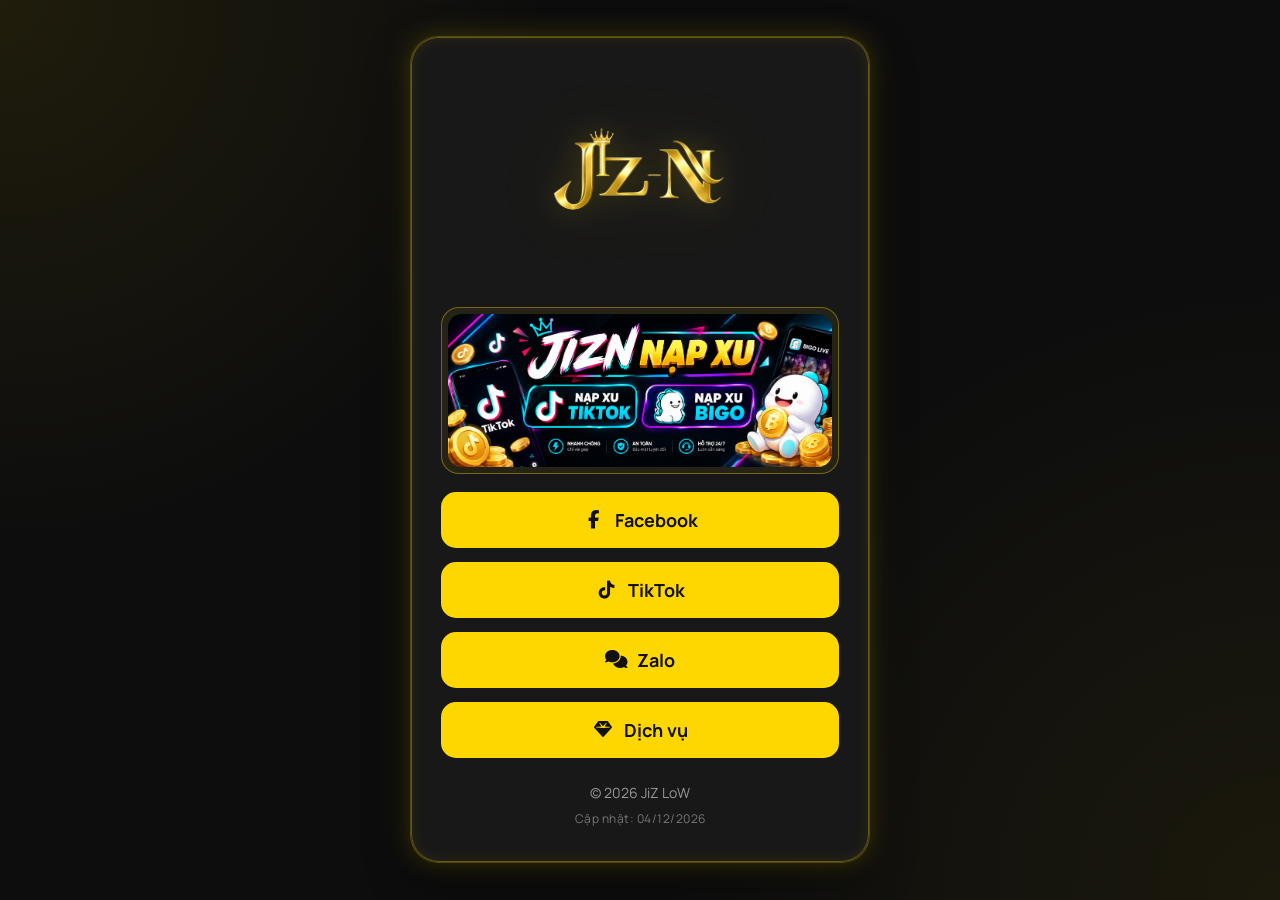
<file: index.html>
<!DOCTYPE html>
<html lang="vi">
<head>
  <meta charset="UTF-8">
  <meta name="viewport" content="width=device-width, initial-scale=1.0">
  <title>JiZ LoW - Liên hệ nạp xu</title>

  <link rel="stylesheet" href="style.css">
  <link href="https://fonts.googleapis.com/css2?family=Manrope:wght@400;600;700;800;900&display=swap" rel="stylesheet">
  <link rel="stylesheet" href="https://cdnjs.cloudflare.com/ajax/libs/font-awesome/6.5.2/css/all.min.css">
</head>

<body>
  <div class="card">

    <div class="logo-box">
      <img src="logo.png" alt="JiZ-N Logo" class="logo">
    </div>
<div class="home-banner-box">
  <img src="home-banner.jpg.png" alt="JiZ-N Team tuyển idol live Douyin TikTok" class="home-banner">
</div>
    <a class="btn" href="https://www.facebook.com/jizn.001/" target="_blank">
      <i class="fa-brands fa-facebook-f"></i> Facebook
    </a>

    <a class="btn" href="https://www.tiktok.com/@jizn.ne" target="_blank">
      <i class="fa-brands fa-tiktok"></i> TikTok
    </a>

    <a class="btn" href="https://zalo.me/0355794800" target="_blank">
      <i class="fa-solid fa-comments"></i> Zalo
    </a>

    <a class="btn service-btn" href="services.html">
      <i class="fa-solid fa-gem"></i> Dịch vụ
    </a>

    <div class="footer">
      <div>© 2026 JiZ LoW</div>
      <div id="lastUpdate"></div>
    </div>

  </div>

  <script src="script.js"></script>
</body>
</html>
</file>
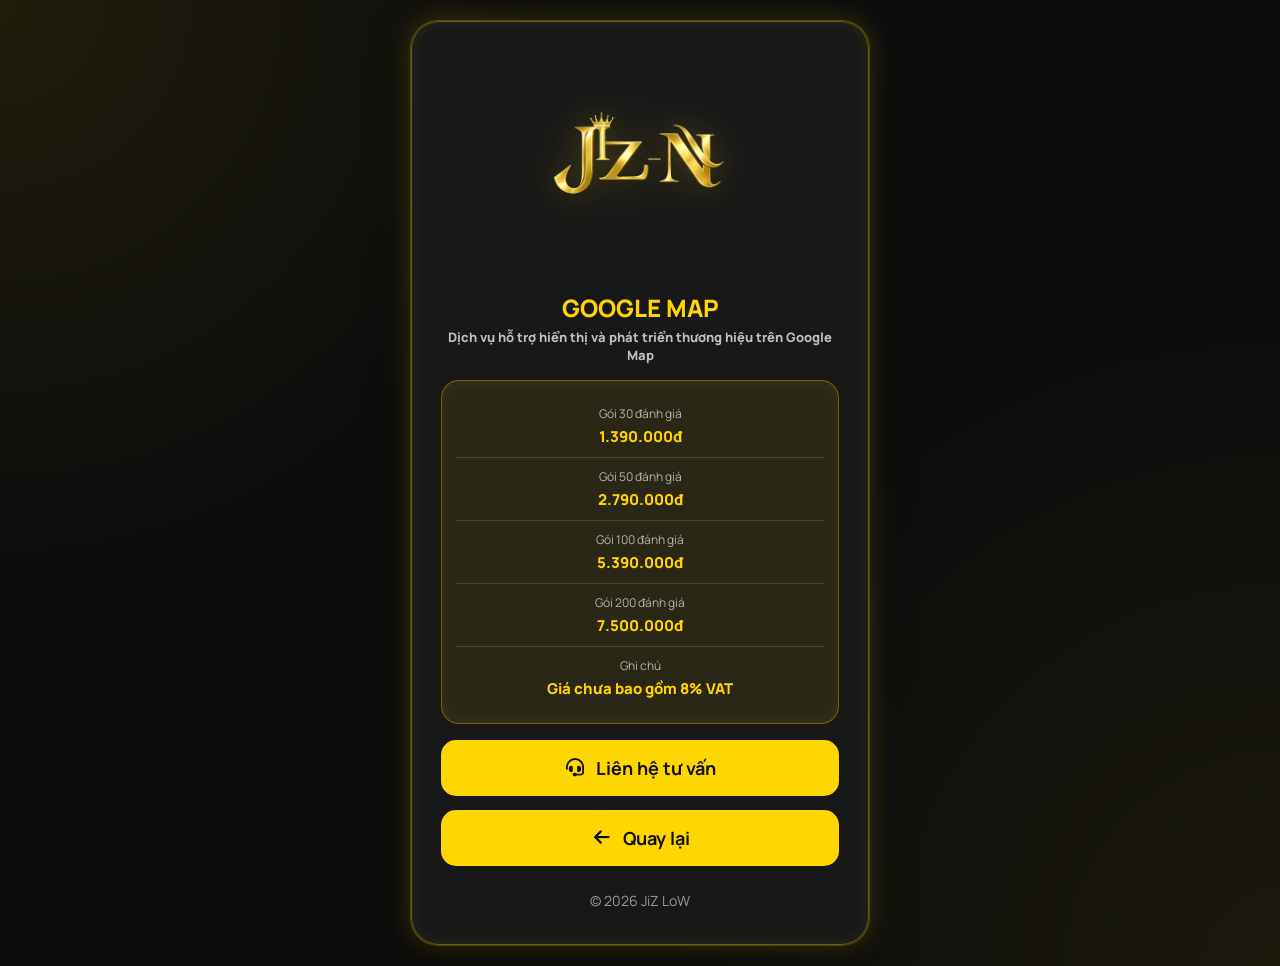
<file: google-map.html>
<!DOCTYPE html>
<html lang="vi">
<head>
  <meta charset="UTF-8">
  <meta name="viewport" content="width=device-width, initial-scale=1.0">
  <title>Dịch vụ Google Map - JiZ LoW</title>

  <link rel="stylesheet" href="style.css">
  <link href="https://fonts.googleapis.com/css2?family=Manrope:wght@400;600;700;800;900&display=swap" rel="stylesheet">
  <link rel="stylesheet" href="https://cdnjs.cloudflare.com/ajax/libs/font-awesome/6.5.2/css/all.min.css">
</head>

<body>
  <div class="card">

    <div class="logo-box">
      <img src="logo.png" alt="JiZ-N Logo" class="logo">
    </div>

    <div class="service-title">
      <h1>GOOGLE MAP</h1>
      <p>Dịch vụ hỗ trợ hiển thị và phát triển thương hiệu trên Google Map</p>
    </div>

    <div class="bank-box">
      <div class="bank-row">
        <span>Gói 30 đánh giá</span>
        <strong>1.390.000đ</strong>
      </div>

      <div class="bank-row">
        <span>Gói 50 đánh giá</span>
        <strong>2.790.000đ</strong>
      </div>

      <div class="bank-row">
        <span>Gói 100 đánh giá</span>
        <strong>5.390.000đ</strong>
      </div>

      <div class="bank-row">
        <span>Gói 200 đánh giá</span>
        <strong>7.500.000đ</strong>
      </div>

      <div class="bank-row">
        <span>Ghi chú</span>
        <strong>Giá chưa bao gồm 8% VAT</strong>
      </div>
    </div>

    <a class="btn" href="https://zalo.me/0355794800" target="_blank">
      <i class="fa-solid fa-headset"></i> Liên hệ tư vấn
    </a>

    <a class="btn back-btn" href="services.html">
      <i class="fa-solid fa-arrow-left"></i> Quay lại
    </a>

    <div class="footer">
      <div>© 2026 JiZ LoW</div>
    </div>

  </div>
</body>
</html>
</file>
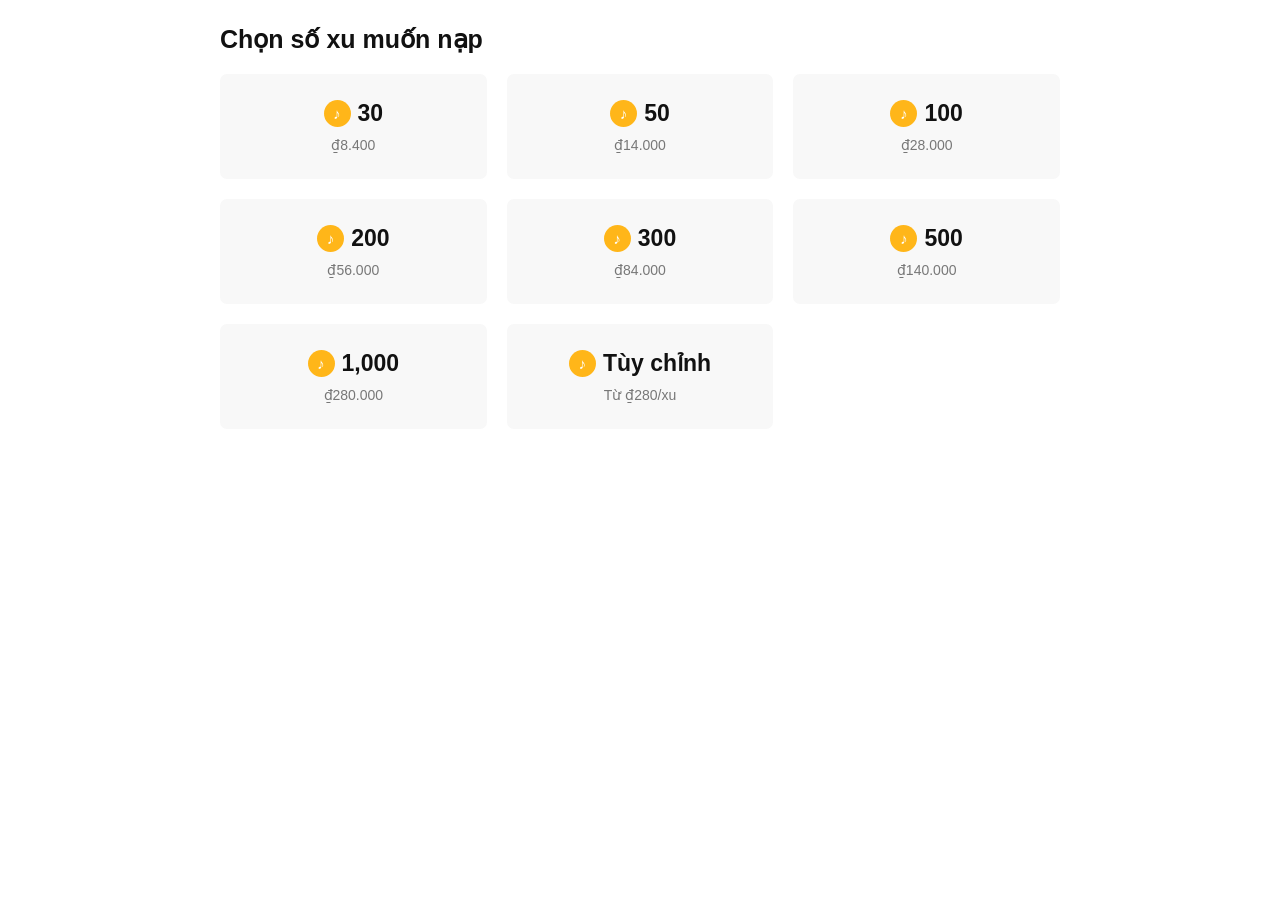
<file: preview.html>
<!DOCTYPE html>
<html lang="vi">
<head>
<meta charset="UTF-8">
<meta name="viewport" content="width=device-width, initial-scale=1.0">

<title>Nạp Xu</title>

<style>
* {
    box-sizing: border-box;
}

body {
    margin: 0;
    font-family: Arial, Helvetica, sans-serif;
    background: #fff;
    color: #111;
}

.wrapper {
    width: 840px;
    max-width: 94%;
    margin: 25px auto 60px;
}

h2 {
    font-size: 25px;
    margin-bottom: 20px;
}


/* =========================
   GRID
========================= */

.coin-grid {
    display: grid;
    grid-template-columns: repeat(3, 1fr);
    gap: 20px;
}


/* =========================
   CARD
========================= */

.coin-card {
    height: 105px;

    background: #f8f8f8;

    border: 1.5px solid transparent;
    border-radius: 7px;

    display: flex;
    flex-direction: column;
    align-items: center;
    justify-content: center;

    cursor: pointer;

    transition: .2s;
}

.coin-card:hover {
    border-color: #fe2c55;
    background: #fff5f7;
}

.coin-card.active {
    border-color: #fe2c55;
    background: #fff5f7;
}

.coin-main {
    display: flex;
    align-items: center;
    justify-content: center;

    font-size: 23px;
    font-weight: bold;
}

.coin-icon {
    width: 27px;
    height: 27px;

    border-radius: 50%;

    background: #ffb619;

    color: white;

    display: inline-flex;
    align-items: center;
    justify-content: center;

    margin-right: 7px;

    font-size: 15px;
}

.price {
    margin-top: 10px;
    color: #777;
    font-size: 14px;
}


/* =========================
   CUSTOM PANEL
========================= */

.custom-panel {
    display: none;

    margin-top: 25px;

    padding: 22px;

    background: #fafafa;

    border-radius: 10px;
}

.custom-panel h3 {
    margin-top: 0;
}

.custom-input {
    width: 100%;

    padding: 14px;

    border: 1px solid #ddd;
    border-radius: 7px;

    font-size: 18px;

    outline: none;
}

.custom-input:focus {
    border-color: #fe2c55;
}


/* =========================
   CUSTOM RESULT
========================= */

.custom-result {
    margin-top: 15px;

    background: white;

    border-radius: 8px;

    padding: 15px;

    line-height: 1.9;
}

.total-money {
    font-size: 27px;
    font-weight: bold;
    color: #fe2c55;
}

.current-price {
    font-weight: bold;
    color: #0877ff;
}

.price-group {
    font-weight: bold;
}


/* =========================
   PRICE GROUP LIST
========================= */

.price-list {
    margin-top: 15px;

    border-radius: 8px;

    overflow: hidden;

    border: 1px solid #eee;
}

.price-row {
    display: flex;
    justify-content: space-between;

    padding: 11px 13px;

    background: white;

    border-bottom: 1px solid #eee;
}

.price-row:last-child {
    border-bottom: none;
}

.price-row.active {
    background: #fff1f4;
    color: #fe2c55;
    font-weight: bold;
}


/* =========================
   WARNING
========================= */

.warning {
    display: none;

    color: #c62828;

    background: #fff0f0;

    border: 1px solid #ffc2c2;

    padding: 10px;

    border-radius: 7px;

    margin-top: 12px;
}


/* =========================
   BUTTON
========================= */

.btn {
    width: 100%;

    padding: 14px;

    border: none;
    border-radius: 8px;

    font-size: 16px;
    font-weight: bold;

    cursor: pointer;

    margin-top: 14px;
}

.btn-pay {
    background: #fe2c55;
    color: white;
}

.btn-copy {
    background: #171822;
    color: white;
}

.btn-zalo {
    background: #0877ff;
    color: white;
}

.btn:hover {
    opacity: .9;
}


/* =========================
   MODAL
========================= */

.modal {
    display: none;

    position: fixed;
    inset: 0;

    z-index: 9999;

    background: rgba(0,0,0,.55);

    align-items: center;
    justify-content: center;

    padding: 15px;
}

.modal-box {
    width: 430px;
    max-width: 100%;

    max-height: 96vh;
    overflow-y: auto;

    background: white;

    border-radius: 16px;

    padding: 26px;

    position: relative;

    text-align: center;
}

.close {
    position: absolute;

    right: 16px;
    top: 10px;

    font-size: 30px;

    cursor: pointer;
    color: #777;
}

.modal h2 {
    margin-top: 0;
}

.payment-coin {
    margin-top: 12px;
    font-size: 17px;
}

.payment-money {
    font-size: 31px;

    color: #fe2c55;

    font-weight: bold;

    margin: 14px 0 5px;
}

.payment-price {
    color: #777;
    font-size: 14px;

    margin-bottom: 12px;
}


/* =========================
   QR
========================= */

.qr-img {
    width: 250px;
    max-width: 100%;

    display: block;

    margin: 10px auto 20px;
}


/* =========================
   BANK
========================= */

.bank-box {
    padding: 15px;

    background: #f7f7f7;

    border-radius: 10px;

    text-align: left;

    line-height: 1.9;

    font-size: 14px;
}

.order-code {
    padding: 14px;

    margin-top: 5px;

    border: 1px dashed #fe2c55;

    border-radius: 7px;

    background: #fff4f6;

    text-align: center;

    color: #fe2c55;

    font-size: 17px;

    font-weight: bold;
}


/* =========================
   MOBILE
========================= */

@media(max-width: 650px) {

    .coin-grid {
        grid-template-columns: repeat(2, 1fr);
        gap: 12px;
    }

    .coin-card {
        height: 100px;
    }

    .coin-main {
        font-size: 20px;
    }
}
</style>
</head>


<body>

<div class="wrapper">

    <h2>Chọn số xu muốn nạp</h2>


    <div class="coin-grid">


        <!-- 30 -->

        <div class="coin-card"
             onclick="selectFixed(this,30)">

            <div class="coin-main">

                <span class="coin-icon">♪</span>

                30

            </div>

            <div class="price"
                 data-fixed-coin="30">
            </div>

        </div>


        <!-- 50 -->

        <div class="coin-card"
             onclick="selectFixed(this,50)">

            <div class="coin-main">

                <span class="coin-icon">♪</span>

                50

            </div>

            <div class="price"
                 data-fixed-coin="50">
            </div>

        </div>


        <!-- 100 -->

        <div class="coin-card"
             onclick="selectFixed(this,100)">

            <div class="coin-main">

                <span class="coin-icon">♪</span>

                100

            </div>

            <div class="price"
                 data-fixed-coin="100">
            </div>

        </div>


        <!-- 200 -->

        <div class="coin-card"
             onclick="selectFixed(this,200)">

            <div class="coin-main">

                <span class="coin-icon">♪</span>

                200

            </div>

            <div class="price"
                 data-fixed-coin="200">
            </div>

        </div>


        <!-- 300 -->

        <div class="coin-card"
             onclick="selectFixed(this,300)">

            <div class="coin-main">

                <span class="coin-icon">♪</span>

                300

            </div>

            <div class="price"
                 data-fixed-coin="300">
            </div>

        </div>


        <!-- 500 -->

        <div class="coin-card"
             onclick="selectFixed(this,500)">

            <div class="coin-main">

                <span class="coin-icon">♪</span>

                500

            </div>

            <div class="price"
                 data-fixed-coin="500">
            </div>

        </div>


        <!-- 1000 -->

        <div class="coin-card"
             onclick="selectFixed(this,1000)">

            <div class="coin-main">

                <span class="coin-icon">♪</span>

                1,000

            </div>

            <div class="price"
                 data-fixed-coin="1000">
            </div>

        </div>


        <!-- CUSTOM -->

        <div class="coin-card"
             onclick="showCustom(this)">

            <div class="coin-main">

                <span class="coin-icon">♪</span>

                Tùy chỉnh

            </div>

            <div class="price"
                 id="customCardPrice">

                Từ ₫280/xu

            </div>

        </div>


    </div>



    <!-- =============================
         CUSTOM
    ============================== -->

    <div class="custom-panel"
         id="customPanel">

        <h3>
            Nhập số xu muốn nạp
        </h3>


        <input
            type="number"
            id="customCoin"
            class="custom-input"
            min="1000"
            max="1000000"
            placeholder="Ví dụ: 50000"
            oninput="previewCustom()"
        >


        <div class="custom-result">

            <div>

                Số xu:

                <strong id="previewCoin">
                    0
                </strong>

            </div>


            <div>

                Nhóm giá:

                <span class="price-group"
                      id="previewGroup">

                    -

                </span>

            </div>


            <div>

                Đơn giá:

                <span class="current-price"
                      id="previewPrice">

                    0đ/xu

                </span>

            </div>


            <div>
                Thành tiền:
            </div>


            <div class="total-money"
                 id="previewTotal">

                0đ

            </div>

        </div>


        <!-- PRICE GROUP -->

        <div class="price-list"
             id="priceList">
        </div>


        <div class="warning"
             id="warning">

            Số xu phải từ 1.000 đến 1.000.000.

        </div>


        <button
            class="btn btn-pay"
            onclick="customCheckout()">

            Thanh toán

        </button>

    </div>

</div>



<!-- =============================
     PAYMENT MODAL
============================== -->

<div class="modal"
     id="paymentModal">

    <div class="modal-box">


        <span class="close"
              onclick="closeModal()">

            ×

        </span>


        <h2>
            Thanh toán
        </h2>


        <div class="payment-coin">

            Bạn đang nạp

            <strong>

                <span id="payCoin">
                    0
                </span>

                xu

            </strong>

        </div>


        <div class="payment-money"
             id="payMoney">

            0đ

        </div>


        <div class="payment-price"
             id="payPrice">
        </div>


        <img
            class="qr-img"
            id="qrImage"
            alt="VietQR"
        >


        <div class="bank-box">


            <div>

                <strong>
                    Ngân hàng:
                </strong>

                <span id="bankName">
                </span>

            </div>


            <div>

                <strong>
                    Số tài khoản:
                </strong>

                <span id="accountNo">
                </span>

            </div>


            <div>

                <strong>
                    Chủ tài khoản:
                </strong>

                <span id="accountName">
                </span>

            </div>


            <div>

                <strong>
                    Số tiền:
                </strong>

                <span id="bankMoney">
                </span>

            </div>


            <div>

                <strong>
                    Nội dung chuyển khoản:
                </strong>

            </div>


            <div class="order-code"
                 id="orderCode">
            </div>


        </div>


        <button
            class="btn btn-copy"
            onclick="copyOrder()">

            📋 Copy nội dung chuyển khoản

        </button>


        <button
            class="btn btn-zalo"
            onclick="sendZalo()">

            💬 Gửi bill qua Zalo

        </button>


    </div>

</div>



<script>

/* =================================================
   THÔNG TIN NGÂN HÀNG
================================================= */

const BANK_ID =
    "MB";

const BANK_NAME =
    "MB Bank";

const ACCOUNT_NO =
    "0123456789";

const ACCOUNT_NAME =
    "NGUYEN VAN A";

const ZALO_PHONE =
    "0901234567";



/* =================================================
   GIÁ GÓI THƯỜNG

   30 / 50 / 100 / 200 / 300 / 500 / 1000

   Sau này chỉ cần đổi chỗ này.
================================================= */

const NORMAL_PRICE =
    280;



/* =================================================
   BẢNG GIÁ CUSTOM

   SAU NÀY MUỐN ĐỔI GIÁ
   CHỈ SỬA PHẦN NÀY.
================================================= */

const PRICE_GROUPS = [

    {
        id: "G1",

        name: "1K - 10K",

        min: 1000,

        max: 10999,

        price: 280
    },


    {
        id: "G2",

        name: "11K - 100K",

        min: 11000,

        max: 109999,

        price: 276
    },


    {
        id: "G3",

        name: "110K - 1M",

        min: 110000,

        max: 1000000,

        price: 270
    }

];



/* =================================================
   CURRENT
================================================= */

let currentCoin =
    0;

let currentMoney =
    0;

let currentPrice =
    0;

let currentOrder =
    "";

let currentGroup =
    null;

let isCustom =
    false;



/* =================================================
   FORMAT NUMBER
================================================= */

function formatNumber(number) {

    return Number(number)
        .toLocaleString("vi-VN");

}



/* =================================================
   FORMAT MONEY
================================================= */

function formatMoney(number) {

    return "₫" +
        formatNumber(number);

}



/* =================================================
   RENDER GIÁ GÓI THƯỜNG

   Không cần nhập giá thủ công nữa.
================================================= */

function renderFixedPrices() {

    document
        .querySelectorAll(
            "[data-fixed-coin]"
        )
        .forEach(element => {

            const coin =
                Number(
                    element.dataset.fixedCoin
                );


            const total =
                coin *
                NORMAL_PRICE;


            element.innerText =
                formatMoney(total);

        });


    /*
       Card tùy chỉnh
    */

    document.getElementById(
        "customCardPrice"
    ).innerText =

        "Từ ₫" +

        formatNumber(
            PRICE_GROUPS[0].price
        ) +

        "/xu";

}



/* =================================================
   GET PRICE GROUP
================================================= */

function getPriceGroup(coin) {

    return PRICE_GROUPS.find(

        group =>

            coin >= group.min &&

            coin <= group.max

    );

}



/* =================================================
   RENDER PRICE GROUP
================================================= */

function renderPriceGroups() {

    const list =
        document.getElementById(
            "priceList"
        );


    list.innerHTML =
        "";


    PRICE_GROUPS.forEach(group => {

        const row =
            document.createElement(
                "div"
            );


        row.className =
            "price-row";


        row.dataset.group =
            group.id;


        row.innerHTML = `

            <span>

                ${group.name} xu

            </span>

            <strong>

                ${formatNumber(
                    group.price
                )}đ/xu

            </strong>

        `;


        list.appendChild(
            row
        );

    });

}



/* =================================================
   HIGHLIGHT GROUP
================================================= */

function highlightGroup(group) {

    document
        .querySelectorAll(
            ".price-row"
        )
        .forEach(row => {

            row.classList.remove(
                "active"
            );

        });


    if(!group) {

        return;

    }


    const active =
        document.querySelector(

            `[data-group="${group.id}"]`

        );


    if(active) {

        active.classList.add(
            "active"
        );

    }

}



/* =================================================
   CARD ACTIVE
================================================= */

function clearCardActive() {

    document
        .querySelectorAll(
            ".coin-card"
        )
        .forEach(card => {

            card.classList.remove(
                "active"
            );

        });

}



/* =================================================
   FIXED PACKAGE

   Luôn dùng NORMAL_PRICE
================================================= */

function selectFixed(
    card,
    coin
) {

    clearCardActive();


    card.classList.add(
        "active"
    );


    document.getElementById(
        "customPanel"
    ).style.display =
        "none";


    currentCoin =
        coin;


    currentPrice =
        NORMAL_PRICE;


    currentMoney =

        coin *

        NORMAL_PRICE;


    currentGroup =
        null;


    isCustom =
        false;


    openPayment();

}



/* =================================================
   SHOW CUSTOM
================================================= */

function showCustom(card) {

    clearCardActive();


    card.classList.add(
        "active"
    );


    document.getElementById(
        "customPanel"
    ).style.display =
        "block";


    document.getElementById(
        "customCoin"
    ).focus();

}



/* =================================================
   PREVIEW CUSTOM
================================================= */

function previewCustom() {

    const coin = Number(

        document.getElementById(
            "customCoin"
        ).value

    );


    const warning =
        document.getElementById(
            "warning"
        );


    if(!coin) {

        resetPreview();

        return;

    }


    document.getElementById(
        "previewCoin"
    ).innerText =

        formatNumber(
            coin
        );


    const group =
        getPriceGroup(
            coin
        );


    if(!group) {

        document.getElementById(
            "previewGroup"
        ).innerText =
            "Ngoài bảng giá";


        document.getElementById(
            "previewPrice"
        ).innerText =
            "-";


        document.getElementById(
            "previewTotal"
        ).innerText =
            "-";


        warning.style.display =
            "block";


        highlightGroup(null);


        return;

    }


    warning.style.display =
        "none";


    const money =

        coin *

        group.price;


    document.getElementById(
        "previewGroup"
    ).innerText =
        group.name;


    document.getElementById(
        "previewPrice"
    ).innerText =

        formatNumber(
            group.price
        ) +

        "đ/xu";


    document.getElementById(
        "previewTotal"
    ).innerText =

        formatMoney(
            money
        );


    highlightGroup(
        group
    );

}



/* =================================================
   RESET PREVIEW
================================================= */

function resetPreview() {

    document.getElementById(
        "previewCoin"
    ).innerText =
        "0";


    document.getElementById(
        "previewGroup"
    ).innerText =
        "-";


    document.getElementById(
        "previewPrice"
    ).innerText =
        "0đ/xu";


    document.getElementById(
        "previewTotal"
    ).innerText =
        "₫0";


    document.getElementById(
        "warning"
    ).style.display =
        "none";


    highlightGroup(null);

}



/* =================================================
   CUSTOM CHECKOUT
================================================= */

function customCheckout() {

    const coin = Number(

        document.getElementById(
            "customCoin"
        ).value

    );


    if(
        !coin ||
        !Number.isInteger(coin)
    ) {

        alert(
            "Vui lòng nhập số xu hợp lệ."
        );

        return;

    }


    const group =
        getPriceGroup(
            coin
        );


    if(!group) {

        alert(

            "Số xu phải từ 1.000 đến 1.000.000."

        );

        return;

    }


    currentCoin =
        coin;


    currentPrice =
        group.price;


    currentMoney =

        coin *

        group.price;


    currentGroup =
        group;


    isCustom =
        true;


    openPayment();

}



/* =================================================
   RANDOM ID
================================================= */

function randomID(length = 6) {

    const chars =

        "ABCDEFGHJKMNPQRSTUVWXYZ23456789";


    let result =
        "";


    for(
        let i = 0;
        i < length;
        i++
    ) {

        result +=

            chars.charAt(

                Math.floor(

                    Math.random() *

                    chars.length

                )

            );

    }


    return result;

}



/* =================================================
   ORDER CODE

   Ví dụ:
   XU50000-K7M9P2
================================================= */

function generateOrderCode() {

    return (

        "XU" +

        currentCoin +

        "-" +

        randomID(6)

    );

}



/* =================================================
   OPEN PAYMENT
================================================= */

function openPayment() {

    currentOrder =
        generateOrderCode();


    document.getElementById(
        "payCoin"
    ).innerText =

        formatNumber(
            currentCoin
        );


    document.getElementById(
        "payMoney"
    ).innerText =

        formatNumber(
            currentMoney
        ) +

        "đ";


    /*
       Hiện đơn giá
    */

    if(isCustom) {

        document.getElementById(
            "payPrice"
        ).innerText =

            currentGroup.name +

            " • " +

            formatNumber(
                currentPrice
            ) +

            "đ/xu";

    }

    else {

        document.getElementById(
            "payPrice"
        ).innerText =

            "Đơn giá: " +

            formatNumber(
                NORMAL_PRICE
            ) +

            "đ/xu";

    }



    document.getElementById(
        "bankName"
    ).innerText =
        BANK_NAME;


    document.getElementById(
        "accountNo"
    ).innerText =
        ACCOUNT_NO;


    document.getElementById(
        "accountName"
    ).innerText =
        ACCOUNT_NAME;


    document.getElementById(
        "bankMoney"
    ).innerText =

        formatNumber(
            currentMoney
        ) +

        "đ";


    document.getElementById(
        "orderCode"
    ).innerText =
        currentOrder;



    /*
       VIETQR
    */

    const qrURL =

        "https://img.vietqr.io/image/" +

        BANK_ID +

        "-" +

        ACCOUNT_NO +

        "-compact2.png" +

        "?amount=" +

        currentMoney +

        "&addInfo=" +

        encodeURIComponent(
            currentOrder
        ) +

        "&accountName=" +

        encodeURIComponent(
            ACCOUNT_NAME
        );


    document.getElementById(
        "qrImage"
    ).src =
        qrURL;


    document.getElementById(
        "paymentModal"
    ).style.display =
        "flex";

}



/* =================================================
   COPY ORDER
================================================= */

async function copyOrder() {

    try {

        await navigator.clipboard
            .writeText(
                currentOrder
            );


        alert(

            "Đã copy: " +

            currentOrder

        );

    }

    catch(error) {

        const textarea =
            document.createElement(
                "textarea"
            );


        textarea.value =
            currentOrder;


        document.body.appendChild(
            textarea
        );


        textarea.select();


        document.execCommand(
            "copy"
        );


        textarea.remove();


        alert(

            "Đã copy: " +

            currentOrder

        );

    }

}



/* =================================================
   ZALO
================================================= */

async function sendZalo() {

    let groupText =
        "";


    if(isCustom) {

        groupText =

`
Nhóm giá: ${currentGroup.name}
`;

    }


    const message =

`YÊU CẦU NẠP XU

Mã đơn: ${currentOrder}

Số xu: ${formatNumber(currentCoin)} xu
${groupText}
Đơn giá: ${formatNumber(currentPrice)}đ/xu

Tổng tiền: ${formatNumber(currentMoney)}đ

Tôi đã chuyển khoản.

Bill gửi kèm bên dưới.`;



    try {

        await navigator.clipboard
            .writeText(
                message
            );

    }

    catch(error) {}


    alert(

        "Đã copy thông tin đơn.\n\n" +

        "Zalo sẽ được mở.\n\n" +

        "Dán nội dung và gửi kèm bill."

    );


    window.open(

        "https://zalo.me/" +

        ZALO_PHONE,

        "_blank"

    );

}



/* =================================================
   CLOSE MODAL
================================================= */

function closeModal() {

    document.getElementById(
        "paymentModal"
    ).style.display =
        "none";

}



/* CLICK NGOÀI MODAL */

window.addEventListener(

    "click",

    function(event) {

        const modal =
            document.getElementById(
                "paymentModal"
            );


        if(
            event.target === modal
        ) {

            closeModal();

        }

    }

);



/* ESC */

document.addEventListener(

    "keydown",

    function(event) {

        if(
            event.key === "Escape"
        ) {

            closeModal();

        }

    }

);



/* =================================================
   INIT
================================================= */

renderFixedPrices();

renderPriceGroups();

</script>

</body>
</html>
</file>
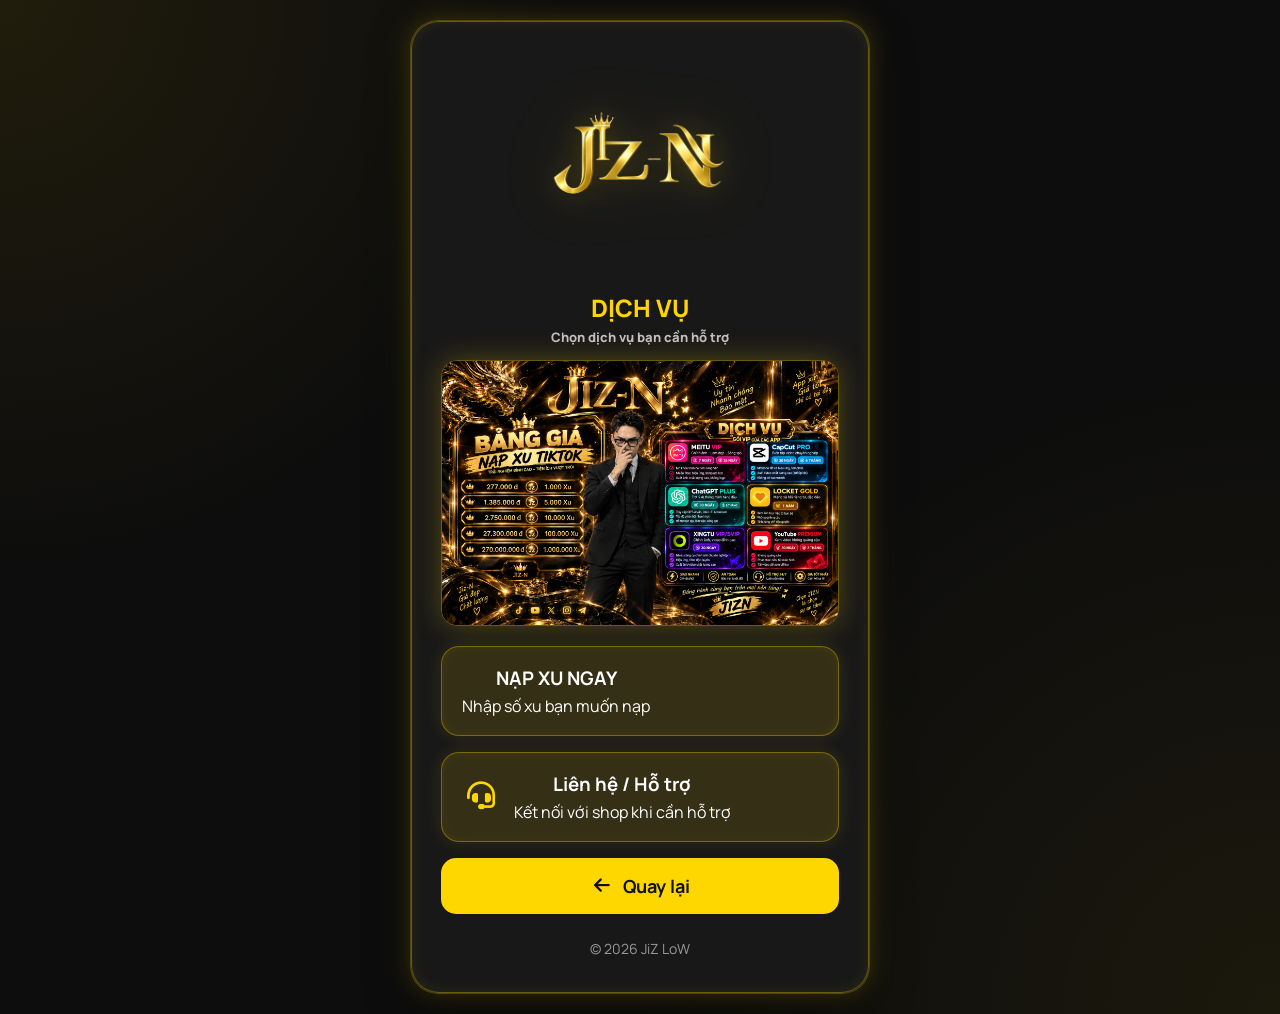
<file: services.html>
<!DOCTYPE html>
<html lang="vi">
<head>
  <meta charset="UTF-8">
  <meta name="viewport" content="width=device-width, initial-scale=1.0">
  <title>Dịch vụ - JiZ LoW</title>

  <link rel="stylesheet" href="style.css">
  <link href="https://fonts.googleapis.com/css2?family=Manrope:wght@400;600;700;800;900&display=swap" rel="stylesheet">
  <link rel="stylesheet" href="https://cdnjs.cloudflare.com/ajax/libs/font-awesome/6.5.2/css/all.min.css">
</head>

<body>
  <div class="card">

    <div class="logo-box">
      <img src="logo.png" alt="JiZ-N Logo" class="logo">
    </div>

    <div class="service-title">
      <h1>DỊCH VỤ</h1>
      <p>Chọn dịch vụ bạn cần hỗ trợ</p>
    </div>

    <img src="banggia-moi.png.png" class="price-banner" alt="Bảng giá coin">

   <!-- NẠP XU NGAY -->
<a class="service-card" href="preview.html" target="_blank">
  <div>
    <h3>NẠP XU NGAY</h3>
    <p>Nhập số xu bạn muốn nạp</p>
  </div>
</a>

<!-- LIÊN HỆ / HỖ TRỢ -->
<a class="service-card" href="#">
  <div class="service-icon">
    <i class="fa-solid fa-headset"></i>
  </div>
  <div>
    <h3>Liên hệ / Hỗ trợ</h3>
    <p>Kết nối với shop khi cần hỗ trợ</p>
  </div>
</a>

<!-- NÚT QUAY LẠI -->
<a class="btn back-btn" href="index.html">
  <i class="fa-solid fa-arrow-left"></i> Quay lại
</a>

    <div class="footer">
      <div>© 2026 JiZ LoW</div>
    </div>

  </div>
</body>
</html>
</file>
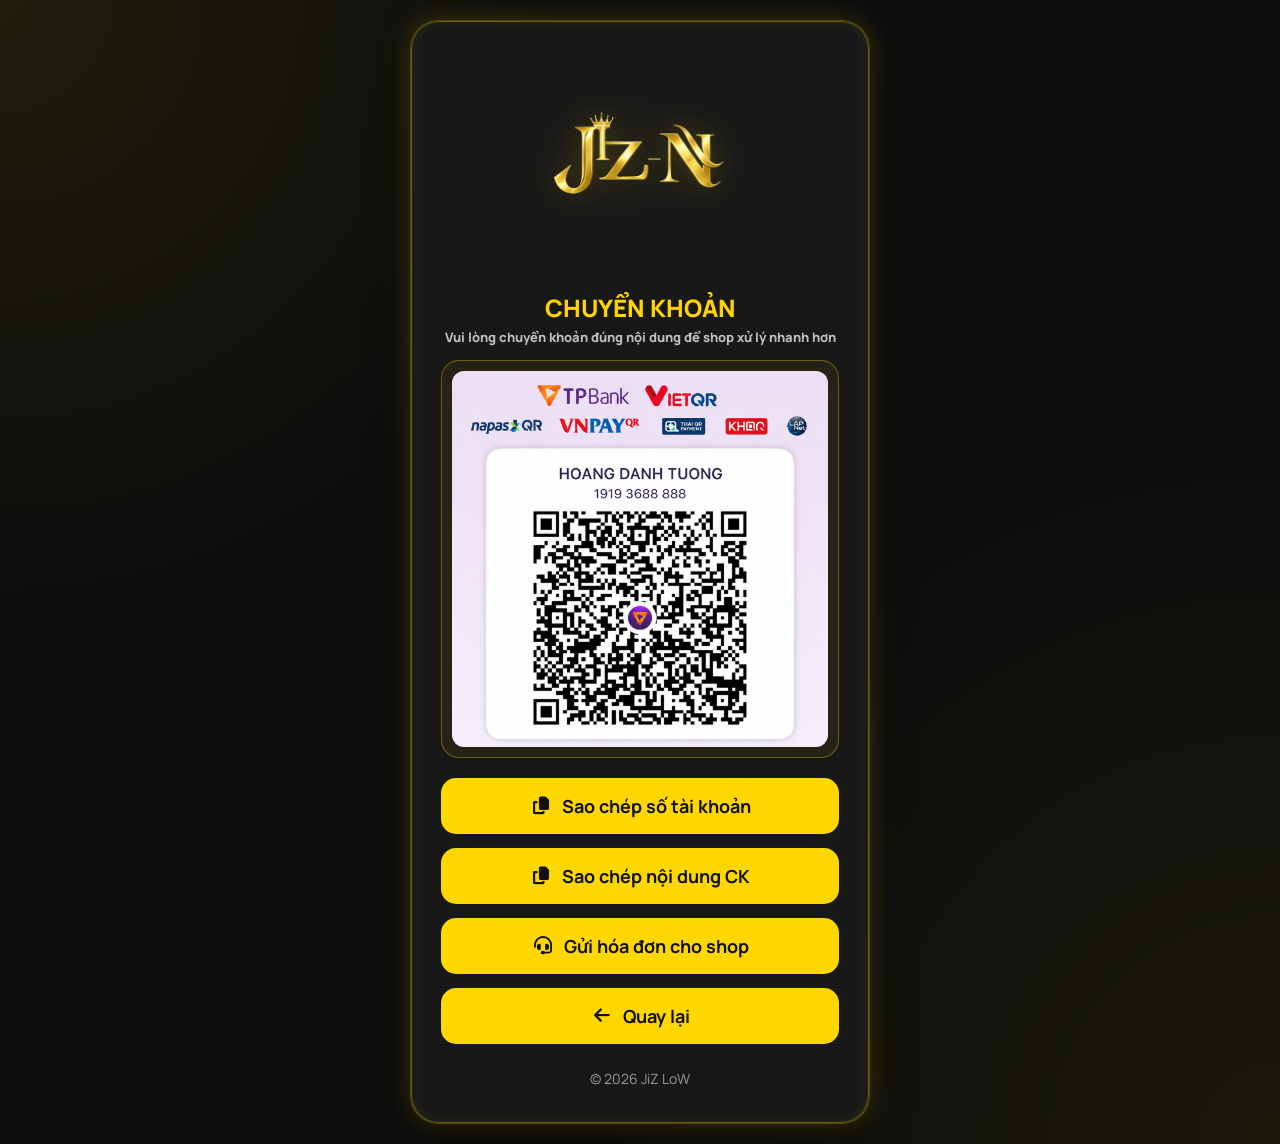
<file: transfer.html>
<!DOCTYPE html>
<html lang="vi">
<head>
  <meta charset="UTF-8">
  <meta name="viewport" content="width=device-width, initial-scale=1.0">
  <title>Chuyển khoản - JiZ LoW</title>

  <link rel="stylesheet" href="style.css">
  <link href="https://fonts.googleapis.com/css2?family=Manrope:wght@400;600;700;800;900&display=swap" rel="stylesheet">
  <link rel="stylesheet" href="https://cdnjs.cloudflare.com/ajax/libs/font-awesome/6.5.2/css/all.min.css">
</head>

<body>
  <div class="card">

    <div class="logo-box">
      <img src="logo.png" alt="JiZ-N Logo" class="logo">
    </div>

    <div class="service-title">
      <h1>CHUYỂN KHOẢN</h1>
      <p>Vui lòng chuyển khoản đúng nội dung để shop xử lý nhanh hơn</p>
    </div>
    <div class="qr-box">
  <img src="qr-bank.png" alt="QR Chuyển khoản" class="qr-image">
</div>
    <div class="bank-box" style="display: none;">
      <div class="bank-row">
        <span>Ngân hàng</span>
        <strong>TP BANK</strong>
      </div>

      <div class="bank-row">
        <span>Chủ tài khoản</span>
        <strong>HOANG DANH TUONG</strong>
      </div>

      <div class="bank-row">
        <span>Số tài khoản</span>
        <strong id="accountNumber">19193688888</strong>
      </div>

      <div class="bank-row">
        <span>Nội dung CK</span>
        <strong id="transferContent">JIZNSHOP</strong>
      </div>
    </div>

    <button class="btn" onclick="copyAccount()">
      <i class="fa-solid fa-copy"></i> Sao chép số tài khoản
    </button>
<button class="btn" onclick="copyTransferContent()">
  <i class="fa-solid fa-copy"></i> Sao chép nội dung CK
</button>
    <a class="btn" href="https://zalo.me/0355794800" target="_blank">
      <i class="fa-solid fa-headset"></i> Gửi hóa đơn cho shop
    </a>

    <a class="btn back-btn" href="services.html">
      <i class="fa-solid fa-arrow-left"></i> Quay lại
    </a>

    <div class="footer">
      <div>© 2026 JiZ LoW</div>
    </div>

  </div>

  <script>
  function copyAccount() {
    const account = document.getElementById("accountNumber").innerText;
    navigator.clipboard.writeText(account);
    alert("Đã sao chép số tài khoản!");
  }

  function copyTransferContent() {
    const content = document.getElementById("transferContent").innerText;
    navigator.clipboard.writeText(content);
    alert("Đã sao chép nội dung chuyển khoản!");
  }
</script>
</body>
</html>
</file>
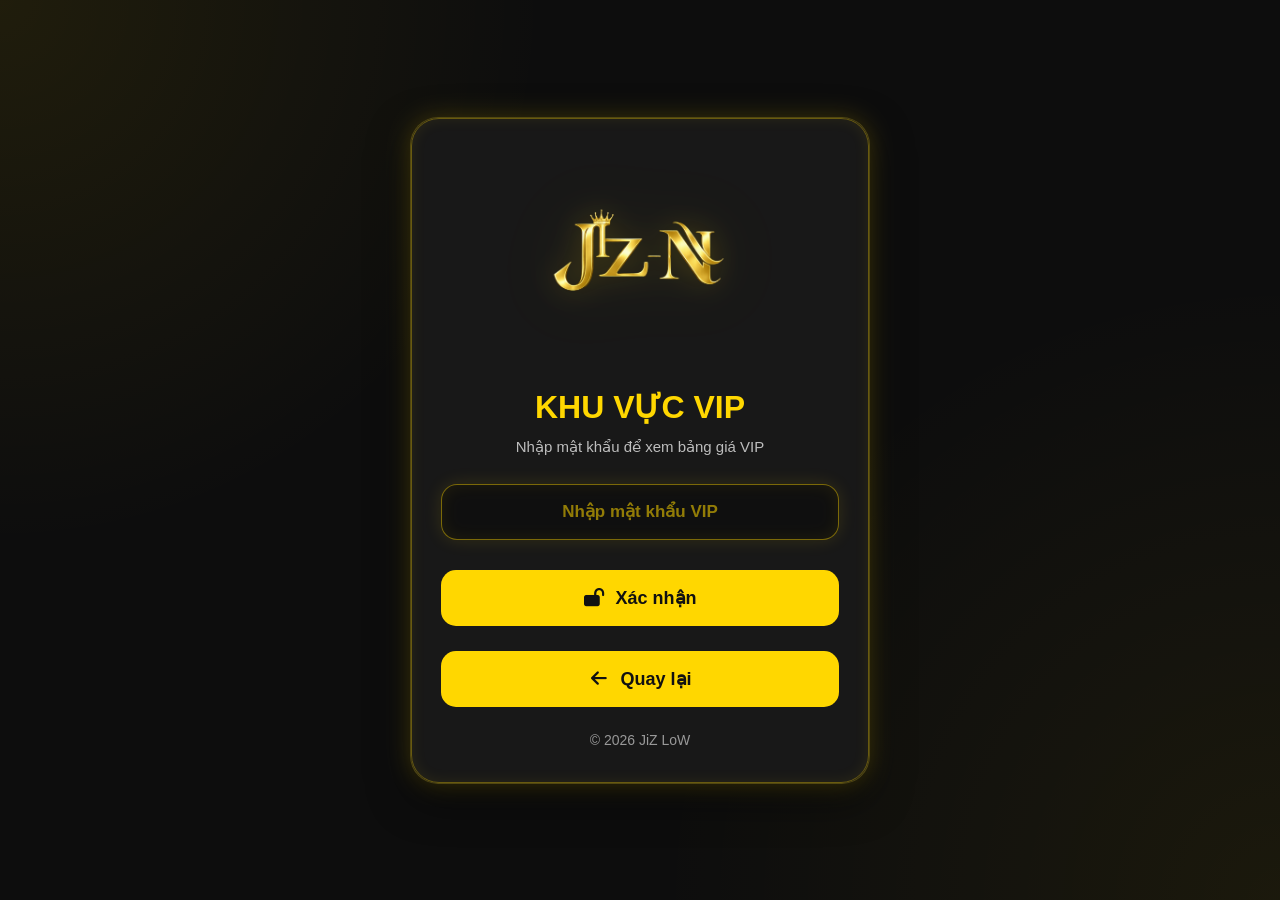
<file: vip.html>
<!DOCTYPE html>
<html lang="vi">
<head>

<meta charset="UTF-8">
<meta name="viewport" content="width=device-width, initial-scale=1.0">

<title>VIP | JiZ LoW</title>

<link rel="stylesheet" href="style.css">
<link rel="stylesheet" href="https://cdnjs.cloudflare.com/ajax/libs/font-awesome/6.5.2/css/all.min.css">

</head>

<body>

<div class="card">

    <div class="logo-box">
        <img src="logo.png" alt="Jz-N Logo" class="logo">
    </div>

    <h1 class="service-title">KHU VỰC VIP</h1>

    <p class="service-subtitle">
        Nhập mật khẩu để xem bảng giá VIP
    </p>

    <div class="vip-box">
        <input type="password" id="vipPassword" placeholder="Nhập mật khẩu VIP" onkeydown="if(event.key==='Enter'){checkVipPassword()}">
        <button class="btn" onclick="checkVipPassword()">
            <i class="fa-solid fa-lock-open"></i> Xác nhận
        </button>
        <p id="vipMessage"></p>
    </div>

    <a class="btn" href="services.html">
        <i class="fa-solid fa-arrow-left"></i> Quay lại
    </a>

    <div class="footer">
        © 2026 JiZ LoW
    </div>

</div>

<script>
const VIP_PASSWORD = "JIZVIP2026";

function checkVipPassword(){

    const input = document.getElementById("vipPassword");
    const message = document.getElementById("vipMessage");

    const pass = input.value.trim();

    if(pass === VIP_PASSWORD){
    sessionStorage.setItem("VIP_UNLOCKED", "true");
    window.location.href = "vip-price.html";
}else{
    message.textContent = "Sai mật khẩu VIP!";
}
}
</script>
</script>

</body>
</html>
</file>
<file: style.css>
*{
    margin:0;
    padding:0;
    box-sizing:border-box;
font-family:'Manrope', Arial, Helvetica, sans-serif;}

body{

    background-color:#0d0d0d;

    background-image:
    radial-gradient(circle at top left,
    rgba(255,215,0,.08),
    transparent 35%),

    radial-gradient(circle at bottom right,
    rgba(255,215,0,.06),
    transparent 40%);

    display:flex;
    justify-content:center;
    align-items:center;
    min-height:100vh;
    color:white;
    padding:20px;
}

.card{
    animation:logoPulse 2.5s ease-in-out infinite;
    width:460px;
max-width:92%;
    background:rgba(26,26,26,.9);
    border:1px solid rgba(255,215,0,.25);

    padding:30px 30px 35px;
    border-radius:28px;
    text-align:center;

    box-shadow:
        0 0 25px rgba(255,215,0,.2),
        0 15px 40px rgba(0,0,0,.55);

    backdrop-filter:blur(12px);
    -webkit-backdrop-filter:blur(12px);

    position:relative;
    overflow:hidden;
   transition:
    transform .35s ease,
    box-shadow .35s ease;
    transform-style:preserve-3d;
    will-change:transform;
}

.logo-box{
    display:flex;
    justify-content:center;
    align-items:center;
    margin:10px 0 35px;
}

.logo{
    width:300px;
    max-width:90%;
    height:auto;
    display:block;

    filter:
        drop-shadow(0 0 12px rgba(255,215,0,.25))
        drop-shadow(0 0 25px rgba(255,215,0,.15));

    transition:.35s ease;
}

.logo:hover{
    transform:scale(1.03);
    filter:
        drop-shadow(0 0 18px rgba(255,215,0,.45))
        drop-shadow(0 0 35px rgba(255,215,0,.25));
}

/* Button */
.btn{
    position:relative;
    overflow:hidden;

    display:flex;
    align-items:center;
    justify-content:center;
    width:100%;
    height:56px;
    padding:0 20px;
    margin:14px 0;
    border:none;
    outline:none;
    cursor:pointer;
    background:#FFD700;
    color:#111;
    border-radius:15px;
    font-size:18px;
    font-weight:bold;
    text-decoration:none;
    transition:.3s ease;
}
.btn:hover{
    background:#fff3a5;
    transform:translateY(-3px);
    box-shadow:0 0 18px rgba(255,215,0,.65);
}
.btn:active{
    transform:scale(.97);
}
.btn:focus-visible{
    outline:none;
    box-shadow:
        0 0 0 3px rgba(255,215,0,.35),
        0 0 20px rgba(255,215,0,.6);
}
.btn i{
    margin-right:10px;
    width:22px;
    text-align:center;
    font-size:18px;
}

.footer{
    margin-top:25px;
    color:#999;
    font-size:14px;
}

/* Toast */
#toast{
    position:fixed;
    left:50%;
    bottom:30px;
    transform:translateX(-50%) translateY(20px);
    background:#FFD700;
    color:#111;
    padding:14px 24px;
    border-radius:999px;
    font-weight:bold;
    box-shadow:0 8px 20px rgba(0,0,0,.35);
    opacity:0;
    visibility:hidden;
    pointer-events:none;
    transition:.3s;
}

#toast.show{
    opacity:1;
    visibility:visible;
    transform:translateX(-50%) translateY(0);
}

/* Mobile */
@media(max-width:768px){
    .card{
        width:100%;
        padding:30px 20px;
    }

    .avatar{
        width:100px;
        height:100px;
        font-size:40px;
    }

    h1{
        font-size:34px;
    }

    h2{
        font-size:17px;
    }

    .qr-box{
        width:190px;
        height:190px;
    }

    .btn{
        height:54px;
        font-size:16px;
    }
}
.card{
    animation:cardFadeIn .8s ease forwards;
}

@keyframes cardFadeIn{
    from{
        opacity:0;
        transform:translateY(30px);
    }

    to{
        opacity:1;
        transform:translateY(0);
    }
}

.avatar,
h1,
h2,
.footer{
    animation:itemFadeIn .6s ease forwards;
}

@keyframes itemFadeIn{
    from{
        opacity:0;
        transform:translateY(18px);
    }

    to{
        opacity:1;
        transform:translateY(0);
    }
}
.btn::before{
    content:"";
    position:absolute;
    top:0;
    left:-100%;
    width:100%;
    height:100%;
    background:linear-gradient(
        120deg,
        transparent,
        rgba(255,255,255,.55),
        transparent
    );
    transition:.5s;
}

.btn:hover::before{
    left:100%;
}
.card::before{
    content:"";
    position:absolute;
    inset:0;
    border-radius:28px;
    border:1px solid rgba(255,215,0,.35);
    box-shadow:
        inset 0 0 15px rgba(255,215,0,.08),
        0 0 18px rgba(255,215,0,.15);
    pointer-events:none;
}

.card:hover{
    transform:translateY(-6px);
    box-shadow:
        0 0 35px rgba(255,215,0,.35),
        0 25px 60px rgba(0,0,0,.75);
}
@keyframes logoPulse{
    0%{
        box-shadow:
            0 0 15px rgba(255,215,0,.6),
            0 0 35px rgba(255,215,0,.3);
    }

    50%{
        box-shadow:
            0 0 25px rgba(255,215,0,.9),
            0 0 60px rgba(255,215,0,.45);
    }

    100%{
        box-shadow:
            0 0 15px rgba(255,215,0,.6),
            0 0 35px rgba(255,215,0,.3);
    }
}
.btn{
    opacity:0;
    animation:buttonFade .6s ease forwards;
}

.btn:nth-of-type(1){animation-delay:.15s;}
.btn:nth-of-type(2){animation-delay:.25s;}
.btn:nth-of-type(3){animation-delay:.35s;}
.btn:nth-of-type(4){animation-delay:.45s;}
.btn:nth-of-type(5){animation-delay:.55s;}
.btn:nth-of-type(6){animation-delay:.65s;}
.btn:nth-of-type(7){animation-delay:.75s;}

@keyframes buttonFade{
    from{
        opacity:0;
        transform:translateY(20px);
    }

    to{
        opacity:1;
        transform:translateY(0);
    }
}
/* Luxury Scrollbar */

::-webkit-scrollbar{
    width:10px;
}

::-webkit-scrollbar-track{
    background:#111;
}

::-webkit-scrollbar-thumb{
    background:#FFD700;
    border-radius:999px;
    border:2px solid #111;
}

::-webkit-scrollbar-thumb:hover{
    background:#ffe55c;
}
::selection{
    background:#FFD700;
    color:#111;
}

::-moz-selection{
    background:#FFD700;
    color:#111;
}
.background-glow{
    position:fixed;
    inset:0;
    pointer-events:none;
    z-index:-1;

    background:
        radial-gradient(circle at 20% 20%, rgba(255,215,0,.08), transparent 18%),
        radial-gradient(circle at 80% 30%, rgba(255,215,0,.05), transparent 22%),
        radial-gradient(circle at 60% 80%, rgba(255,215,0,.06), transparent 20%);

    animation:glowMove 18s ease-in-out infinite alternate;
}

@keyframes glowMove{

    from{
        transform:translate(0,0) scale(1);
    }

    to{
        transform:translate(-30px,-20px) scale(1.08);
    }

}
#lastUpdate{

    margin-top:8px;

    font-size:12px;

    color:#777;

    letter-spacing:.5px;

}
/* ===== LOGO ===== */

.logo-box{
    display:flex;
    justify-content:center;
    align-items:center;
    margin:10px 0 30px;
}

.logo{
    width:300px;
    max-width:90%;
    height:auto;
    display:block;

    filter:
        drop-shadow(0 0 15px rgba(255,215,0,.20))
        drop-shadow(0 0 35px rgba(255,215,0,.10));

    transition:.35s ease;
}

.logo:hover{
    transform:scale(1.03);

    filter:
        drop-shadow(0 0 20px rgba(255,215,0,.35))
        drop-shadow(0 0 40px rgba(255,215,0,.20));
}
/* ===== SERVICES ===== */

.service-title{
    color:#FFD700;
    font-size:32px;
    font-weight:800;
    margin-top:5px;
    margin-bottom:8px;
    text-align:center;
}

.service-subtitle{
    color:#bdbdbd;
    font-size:15px;
    margin-bottom:28px;
    text-align:center;
}
.service-card{
    display:flex;
    align-items:center;
    gap:18px;

    width:100%;
    padding:18px 20px;
    margin:16px 0;

    text-decoration:none;

    background:rgba(255,215,0,.12);
    border:1px solid rgba(255,215,0,.35);
    border-radius:18px;

    color:white;

    box-shadow:
        inset 0 0 12px rgba(255,215,0,.08),
        0 0 18px rgba(255,215,0,.12);

    transition:.35s ease;
}

.service-card i{
    font-size:28px;
    color:#FFD700;
    width:38px;
    text-align:center;
}

.service-card strong{
    display:block;
    font-size:18px;
    color:#FFD700;
    margin-bottom:5px;
}

.service-card span{
    display:block;
    font-size:14px;
    color:#cfcfcf;
}

.service-card:hover{
    transform:translateY(-4px);
    background:rgba(255,215,0,.18);
    box-shadow:
        0 0 28px rgba(255,215,0,.28),
        inset 0 0 14px rgba(255,215,0,.12);
}
/* ===== PRICE PAGE ===== */

.price-card{
    max-width:900px;
}

.price-image-box{
    width:100%;
    margin:25px 0;
    border-radius:24px;
    overflow:hidden;
    border:2px solid rgba(255,215,0,.35);

    box-shadow:
        0 0 25px rgba(255,215,0,.18),
        inset 0 0 15px rgba(255,215,0,.08);
}

.price-image-box img{
    width:100%;
    display:block;
}

.price-note{
    color:#cfcfcf;
    text-align:center;
    line-height:1.8;
    margin-bottom:25px;
    font-size:16px;
}
.price-image-link{
    display:block;
}

.price-image-box img{
    transition:.35s ease;
}

.price-image-box:hover img{
    transform:scale(1.02);
}
/* ===== VIP PASSWORD ===== */

.vip-box{
    width:100%;
    margin:25px 0;
}

.vip-box input{
    width:100%;
    height:56px;

    border-radius:16px;
    border:1px solid rgba(255,215,0,.45);

    background:rgba(0,0,0,.35);
    color:#FFD700;

    padding:0 18px;
    margin-bottom:16px;

    font-size:17px;
    font-weight:700;
    text-align:center;

    outline:none;

    box-shadow:
        inset 0 0 18px rgba(255,215,0,.08),
        0 0 18px rgba(255,215,0,.12);
}

.vip-box input::placeholder{
    color:rgba(255,215,0,.55);
}

#vipMessage{
    color:#ff5c5c;
    font-size:14px;
    margin-top:10px;
    font-weight:700;
}
/* ===== VIP PRICE PAGE ===== */

.vip-price-card{
    border:1px solid rgba(255,215,0,.55);

    box-shadow:
        0 0 35px rgba(255,215,0,.28),
        0 25px 70px rgba(0,0,0,.75);
}

.vip-badge{
    display:inline-flex;
    align-items:center;
    justify-content:center;
    gap:8px;

    padding:8px 18px;
    margin:0 auto 18px;

    border-radius:999px;

    background:linear-gradient(135deg, #FFD700, #b8860b);
    color:#111;

    font-size:14px;
    font-weight:900;
    letter-spacing:1px;

    box-shadow:
        0 0 18px rgba(255,215,0,.45);
}

.vip-badge i{
    color:#111;
}
.price-banner {
  width: 100%;
  max-width: 520px;
  display: block;
  margin: 18px auto 24px;
  border-radius: 18px;
  box-shadow: 0 0 28px rgba(255, 215, 0, 0.28);
  border: 1px solid rgba(255, 215, 0, 0.35);
}
.price-banner {
  width: 100%;
  max-width: 520px;
  display: block;
  margin: 14px auto 20px;
  border-radius: 16px;
  border: 1px solid rgba(255, 215, 0, 0.35);
  box-shadow: 0 0 28px rgba(255, 215, 0, 0.25);
}

.service-title {
  text-align: center;
  margin-bottom: 12px;
}

.service-title h1 {
  color: #ffd400;
  font-size: 24px;
  margin: 8px 0 4px;
  font-weight: 900;
}

.service-title p {
  color: rgba(255, 255, 255, 0.72);
  font-size: 13px;
  margin: 0;
}

.service-card {
  width: 100%;
  display: flex;
  align-items: center;
  gap: 14px;
  text-decoration: none;
  box-sizing: border-box;
}

.service-card h3 {
  margin: 0 0 4px;
}

.service-card p {
  margin: 0;
}

.back-btn {
  margin-top: 14px;
}
.bank-box {
  width: 100%;
  margin: 16px 0;
  padding: 14px;
  border-radius: 18px;
  border: 1px solid rgba(255, 215, 0, 0.35);
  background: rgba(255, 215, 0, 0.08);
  box-shadow: inset 0 0 18px rgba(255, 215, 0, 0.08);
  box-sizing: border-box;
}

.bank-row {
  display: flex;
  flex-direction: column;
  gap: 4px;
  padding: 10px 0;
  border-bottom: 1px solid rgba(255, 215, 0, 0.18);
}

.bank-row:last-child {
  border-bottom: none;
}

.bank-row span {
  color: rgba(255, 255, 255, 0.65);
  font-size: 12px;
}

.bank-row strong {
  color: #ffd400;
  font-size: 15px;
  font-weight: 900;
  word-break: break-word;
}
.qr-box {
  width: 100%;
  margin: 14px 0 18px;
  padding: 14px;
  border-radius: 18px;
  border: 1px solid rgba(255, 215, 0, 0.35);
  background: rgba(255, 215, 0, 0.06);
  text-align: center;
  box-sizing: border-box;
}
.card {
  overflow: hidden;
}

.qr-box {
  width: 100% !important;
  max-width: 100% !important;
  margin: 12px auto 16px !important;
  padding: 8px !important;
  border-radius: 16px;
  border: 1px solid rgba(255, 215, 0, 0.35);
  background: rgba(255, 215, 0, 0.06);
  text-align: center;
  box-sizing: border-box !important;
  overflow: hidden !important;
}

.qr-box img,
.qr-image {
  width: 100% !important;
  max-width: 100% !important;
  height: auto !important;
  display: block !important;
  margin: 0 auto !important;
  border-radius: 12px;
  object-fit: contain !important;
}
/* FIX QR MOBILE KHÔNG BỊ CẮT */
.qr-box {
  width: 100% !important;
  height: auto !important;
  max-height: none !important;
  margin: 14px auto 20px !important;
  padding: 10px !important;
  box-sizing: border-box !important;
  overflow: visible !important;
  border-radius: 18px;
}

.qr-box img,
.qr-image {
  width: 100% !important;
  max-width: 100% !important;
  height: auto !important;
  max-height: none !important;
  display: block !important;
  margin: 0 auto !important;
  object-fit: contain !important;
}

@media (max-width: 480px) {
  .card {
    width: 92vw !important;
    max-width: 380px !important;
    padding: 22px 16px !important;
    box-sizing: border-box !important;
  }

  .qr-box {
    padding: 8px !important;
  }

  .qr-image {
    width: 100% !important;
    max-width: 100% !important;
  }
}
.home-banner-box {
  width: 100%;
  margin: 14px auto 18px;
  padding: 6px;
  border-radius: 18px;
  border: 1px solid rgba(255, 215, 0, 0.38);
  background: rgba(255, 215, 0, 0.06);
  box-sizing: border-box;
  overflow: hidden;
}

.home-banner {
  width: 100%;
  height: auto;
  display: block;
  border-radius: 14px;
  object-fit: contain;
}
</file>
